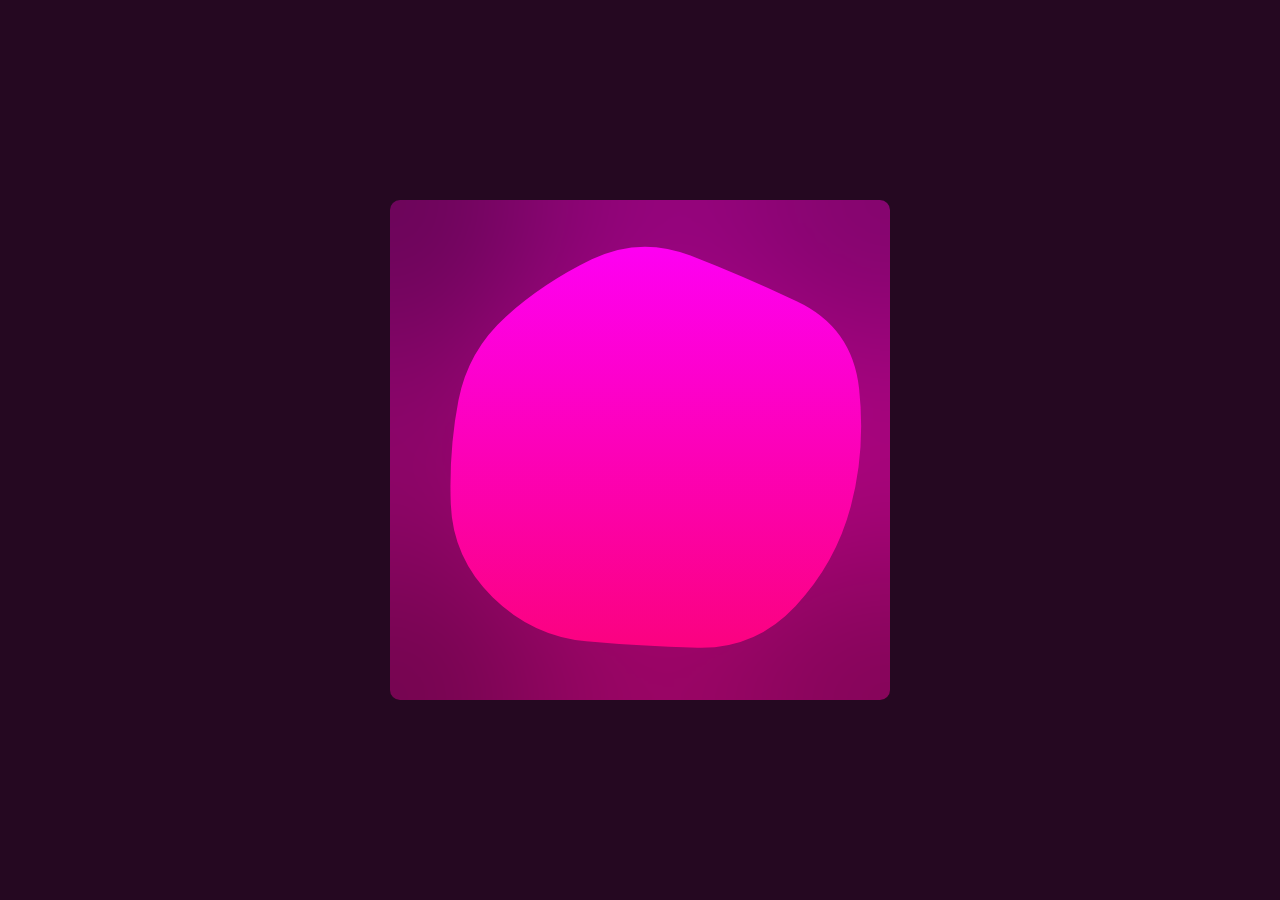
<file: BLOB/index.html>
<!DOCTYPE html>
<html lang="en">
<head>
    <meta charset="UTF-8">
    <meta http-equiv="X-UA-Compatible" content="IE=edge">
    <meta name="viewport" content="width=device-width, initial-scale=1.0">
    <title>Document</title>
    <link rel="stylesheet" href="./style.css">
</head>
<body>
<section>
        <div class="blob">
            <svg viewBox="0 0 500 500" xmlns= "http://www.w3.org/2000/svg" xmlns:xlink="http://www.w3.org/1999/xlink" width="100%" id="blobSvg">
                <defs>
                    
                  <linearGradient id="gradient" x1="0%" y1="0%" x2="0%" y2="100%">
                    <stop offset="0%" style="stop-color: rgb(254, 0, 242);"></stop>
                    <stop offset="100%" style="stop-color: rgb(251, 2, 128);"></stop>
                  </linearGradient>
                </defs>
                <path fill="url(#gradient)">
                    <animate attributeName="d"
                    dur="10000ms"
                    repeatCount="indefinite"
                    values="M457.5,307.5Q449,365,410,412Q371,459,310.5,447Q250,435,199.5,430Q149,425,103.5,393Q58,361,55.5,305.5Q53,250,67,201Q81,152,119.5,121Q158,90,204,53Q250,16,301,44.5Q352,73,409,99Q466,125,466,187.5Q466,250,457.5,307.5Z;
                    
                    M466.5,305Q440,360,397.5,396Q355,432,302.5,449Q250,466,190.5,461Q131,456,101,404.5Q71,353,70,301.5Q69,250,71,199Q73,148,109.5,109Q146,70,198,70.5Q250,71,299.5,75Q349,79,402.5,105Q456,131,474.5,190.5Q493,250,466.5,305Z;
                    
                    M439,297Q413,344,384.5,389Q356,434,303,463.5Q250,493,196.5,464Q143,435,93,402.5Q43,370,26,310Q9,250,34.5,195Q60,140,99,97.5Q138,55,194,53Q250,51,305,55.5Q360,60,389.5,106.5Q419,153,442,201.5Q465,250,439,297Z;

                    M460.5,307Q448,364,404.5,403.5Q361,443,305.5,437.5Q250,432,202,424.5Q154,417,108.5,387.5Q63,358,56,304Q49,250,58,197Q67,144,108,109.5Q149,75,199.5,56.5Q250,38,312.5,36Q375,34,380.5,103Q386,172,429.5,211Q473,250,460.5,307Z;

                    M430,299Q419,348,385,386Q351,424,300.5,425Q250,426,195.5,432.5Q141,439,110,394Q79,349,45,299.5Q11,250,24,188.5Q37,127,81.5,81Q126,35,188,23.5Q250,12,303.5,38Q357,64,401.5,100.5Q446,137,443.5,193.5Q441,250,430,299Z;

                    M457.5,307.5Q449,365,410,412Q371,459,310.5,447Q250,435,199.5,430Q149,425,103.5,393Q58,361,55.5,305.5Q53,250,67,201Q81,152,119.5,121Q158,90,204,53Q250,16,301,44.5Q352,73,409,99Q466,125,466,187.5Q466,250,457.5,307.5Z
                    "
                    >

                    </animate>
                </path>
              </svg>
        </div>
        <div class="blob">
            <svg viewBox="0 0 500 500" xmlns= "http://www.w3.org/2000/svg" xmlns:xlink="http://www.w3.org/1999/xlink" width="100%" id="blobSvg">
                <defs>
                  <linearGradient id="gradient" x1="0%" y1="0%" x2="0%" y2="100%">
                    <stop offset="0%" style="stop-color: rgb(254, 0, 242);"></stop>
                    <stop offset="100%" style="stop-color: rgb(251, 2, 128);"></stop>
                  </linearGradient>
                </defs>
                <path fill="url(#gradient)">
                    <animate attributeName="d"
                    dur="10000ms"
                    repeatCount="indefinite"
                    values="M457.5,307.5Q449,365,410,412Q371,459,310.5,447Q250,435,199.5,430Q149,425,103.5,393Q58,361,55.5,305.5Q53,250,67,201Q81,152,119.5,121Q158,90,204,53Q250,16,301,44.5Q352,73,409,99Q466,125,466,187.5Q466,250,457.5,307.5Z;
                    
                    M466.5,305Q440,360,397.5,396Q355,432,302.5,449Q250,466,190.5,461Q131,456,101,404.5Q71,353,70,301.5Q69,250,71,199Q73,148,109.5,109Q146,70,198,70.5Q250,71,299.5,75Q349,79,402.5,105Q456,131,474.5,190.5Q493,250,466.5,305Z;
                    
                    M439,297Q413,344,384.5,389Q356,434,303,463.5Q250,493,196.5,464Q143,435,93,402.5Q43,370,26,310Q9,250,34.5,195Q60,140,99,97.5Q138,55,194,53Q250,51,305,55.5Q360,60,389.5,106.5Q419,153,442,201.5Q465,250,439,297Z;

                    M460.5,307Q448,364,404.5,403.5Q361,443,305.5,437.5Q250,432,202,424.5Q154,417,108.5,387.5Q63,358,56,304Q49,250,58,197Q67,144,108,109.5Q149,75,199.5,56.5Q250,38,312.5,36Q375,34,380.5,103Q386,172,429.5,211Q473,250,460.5,307Z;

                    M430,299Q419,348,385,386Q351,424,300.5,425Q250,426,195.5,432.5Q141,439,110,394Q79,349,45,299.5Q11,250,24,188.5Q37,127,81.5,81Q126,35,188,23.5Q250,12,303.5,38Q357,64,401.5,100.5Q446,137,443.5,193.5Q441,250,430,299Z;

                    M457.5,307.5Q449,365,410,412Q371,459,310.5,447Q250,435,199.5,430Q149,425,103.5,393Q58,361,55.5,305.5Q53,250,67,201Q81,152,119.5,121Q158,90,204,53Q250,16,301,44.5Q352,73,409,99Q466,125,466,187.5Q466,250,457.5,307.5Z
                    "
                    >

                    </animate>
                </path>
              </svg>
        </div>
    </section>
</body>
</html>
</file>
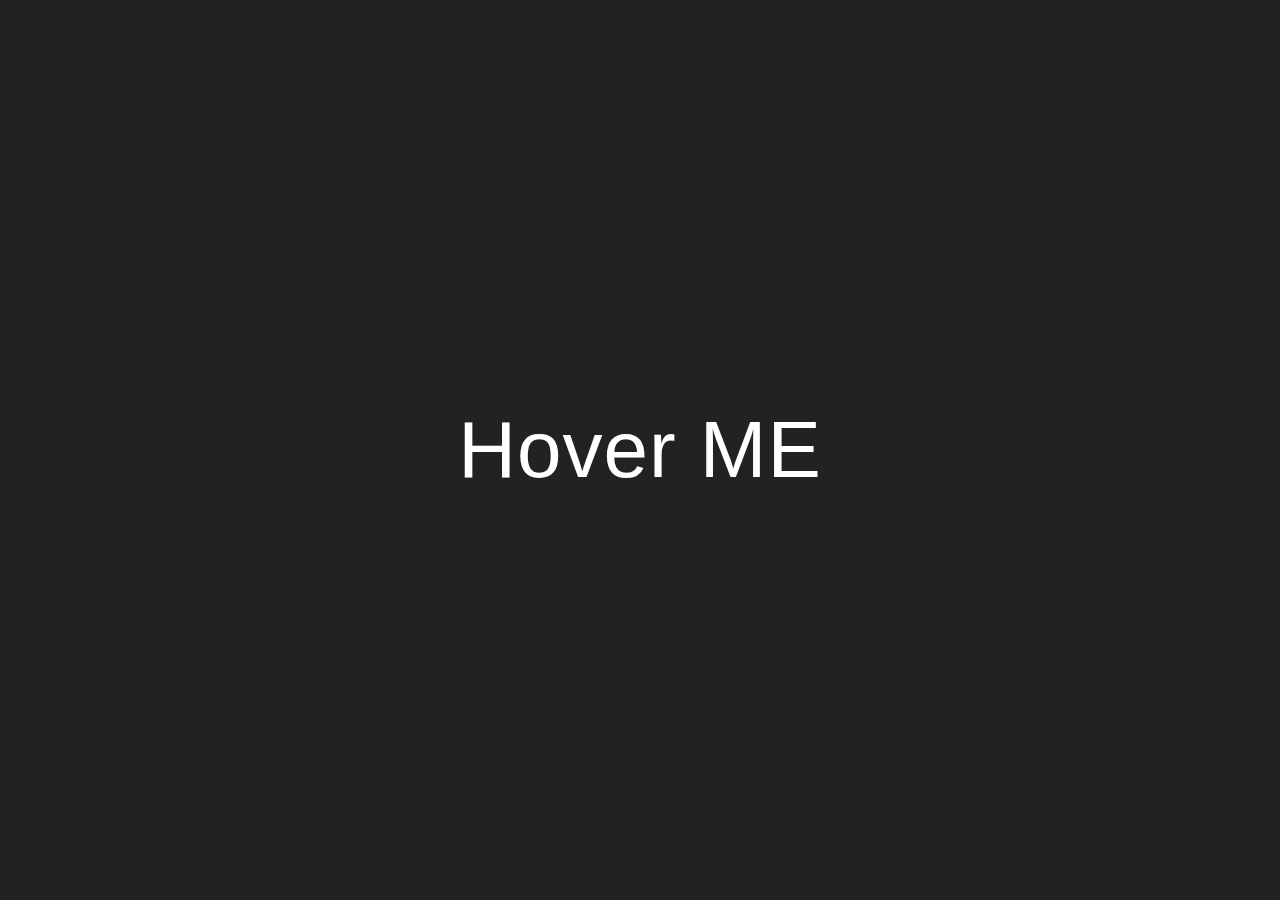
<file: button hover effect/index.html>
<!DOCTYPE html>
<html lang="en">
<head>
    <meta charset="UTF-8">
    <meta http-equiv="X-UA-Compatible" content="IE=edge">
    <meta name="viewport" content="width=device-width, initial-scale=1.0">
    <title>Document</title>
    <link rel="stylesheet" href="style.css">
</head>
<body>
    <a href="#" class="btn"><span>Hover ME</span></a>
    <script >
        const btn = document.querySelector('.btn')
        btn.onmousemove = (e)=>{
            const x = e.pageX - btn.offsetLeft
            const y = e.pageY - btn.offsetTop
        btn.style.setProperty("--x", x + "px")
        btn.style.setProperty("--y", y + "px")
        btn.style.color = "#000"
        }
        btn.onmouseleave = ()=>{
         
        btn.style.color = "#fff"
        }
    </script>
</body>
</html>
</file>
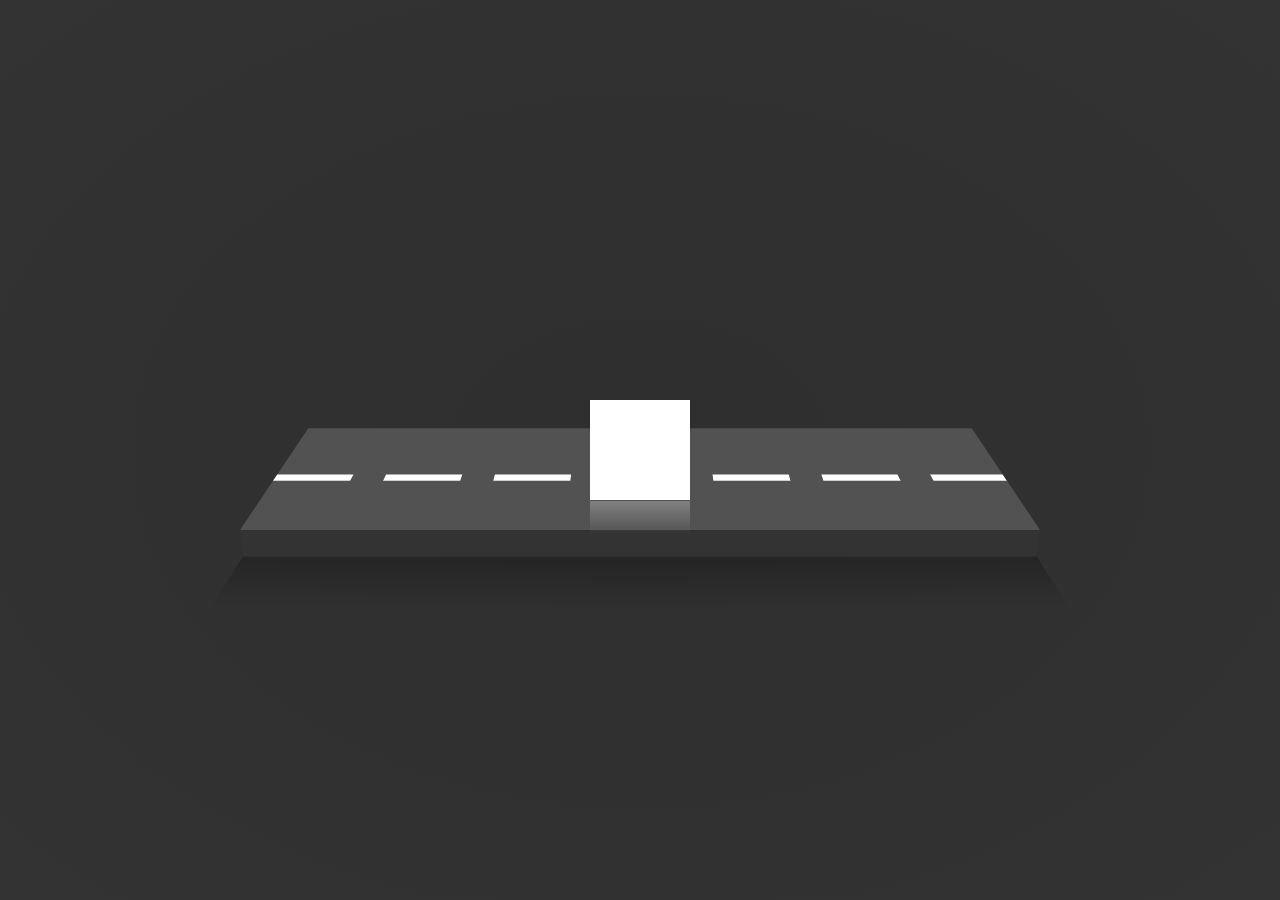
<file: ONTT/index.html>
<!DOCTYPE html>
<html lang="en">
<head>
    <meta charset="UTF-8">
    <meta http-equiv="X-UA-Compatible" content="IE=edge">
    <meta name="viewport" content="width=device-width, initial-scale=1.0">
    <title>Document</title>
    <link rel="stylesheet" href="style.css">    
</head>
<body>
    <div class="container">
        <div class="infinite">
            <div class="shadow"></div>
        </div>
        <div class="box">
            <div class="square">
                
            </div>
        </div>
    </div>
</body>
</html>
</file>
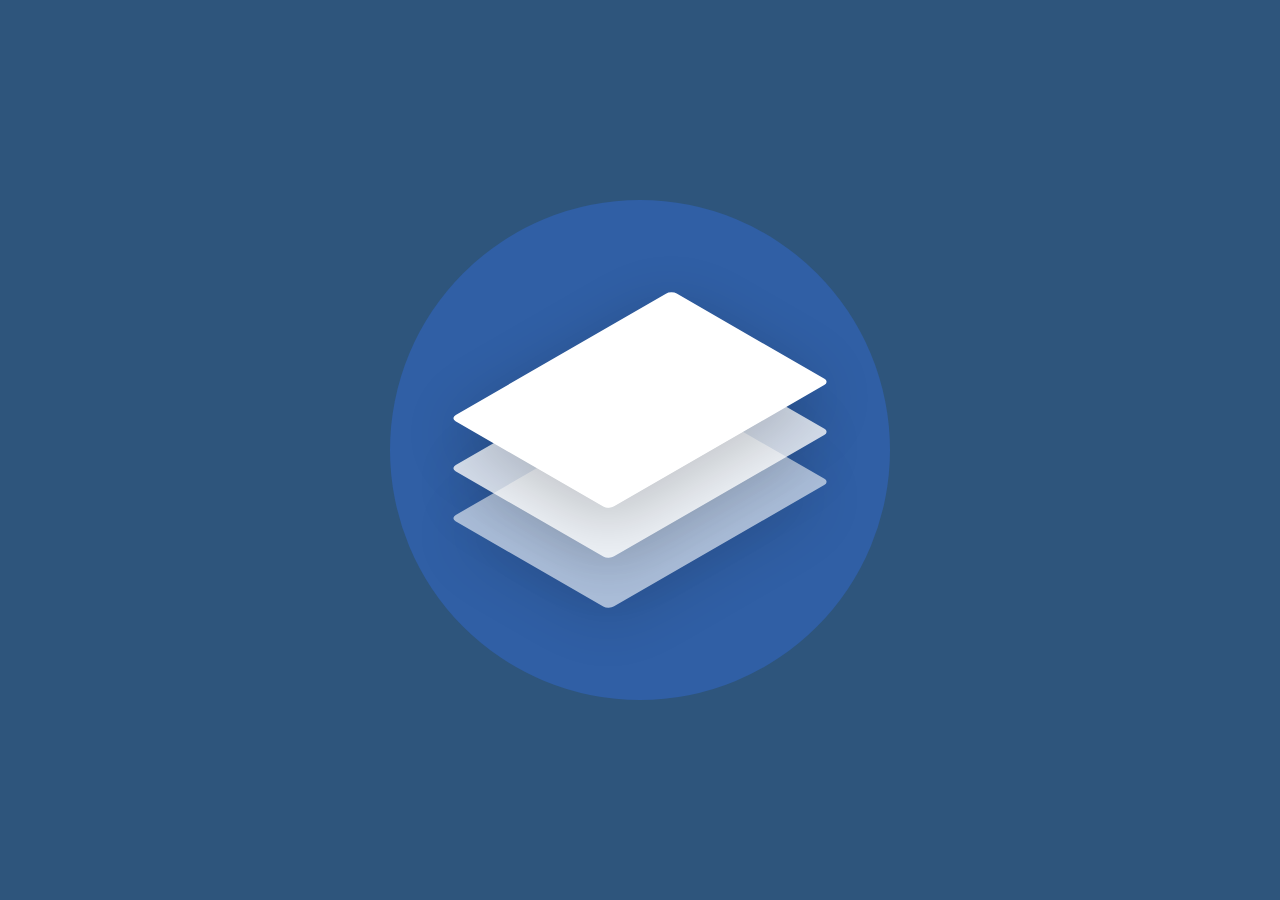
<file: Responsive CSS Stacked Cards Hover Effects/index.html>
<!DOCTYPE html>
<html lang="en">
<head>
    <meta charset="UTF-8">
    <meta http-equiv="X-UA-Compatible" content="IE=edge">
    <meta name="viewport" content="width=device-width, initial-scale=1.0">
    <title>Document</title>
    <link rel="stylesheet" href="style.css">
</head>
<body>
    <div class="container">
        <div class="card" style="--i: -1">
            <div class="content" style="--j: 1">
                <h1>hello world</h1>
                <p>Lorem ipsum dolor sit amet consectetur adipisicing elit. Provident, reprehenderit inventore eaque at, eum quae perspiciatis in quaerat ipsum ducimus nam ullam necessitatibus hic blanditiis molestiae ut amet. Facilis, nisi.</p>
               </div>
        </div>
        <div class="card" style="--i: 0">
            <div class="content" style="--j: 2">
                <h1>hello world</h1>
                <p>Lorem ipsum dolor sit amet consectetur adipisicing elit. Provident, reprehenderit inventore eaque at, eum quae perspiciatis in quaerat ipsum ducimus nam ullam necessitatibus hic blanditiis molestiae ut amet. Facilis, nisi.</p>
               </div>
        </div>
        <div class="card" style="--i: 1">
            <div class="content" style="--j: 3">
                <h1>hello world</h1>
                <p>Lorem ipsum dolor sit amet consectetur adipisicing elit. Provident, reprehenderit inventore eaque at, eum quae perspiciatis in quaerat ipsum ducimus nam ullam necessitatibus hic blanditiis molestiae ut amet. Facilis, nisi.</p>
               </div>
        </div>
    </div>
</body>
</html>
</file>
<file: BLOB/style.css>
*{
    margin: 0;
    padding: 0;
    box-sizing: border-box ;
}

section{
    position: relative;
    display: flex;
    justify-content: center;
    align-items: center;
    min-height: 100vh;
    background-color: #250821;
}
.blob{
    position: absolute;
    width: 500px;
    height: 500px;
    border-radius: 10px;
}
.blob:nth-child(2){
    backdrop-filter: blur(150px) ;
}
</file>
<file: button hover effect/style.css>
* {
  margin: 0;
  padding: 0;
  box-sizing: border-box;
  font-family: sans-serif;
}
body {
  display: flex;
  justify-content: center;
  align-items: center;
  min-height: 100vh;
  background-color: #222;
}
.btn {
  position: relative;
  display: inline-flex;
  padding: 10px 30px;
  
  color: #fff;
  text-decoration: none;
  letter-spacing: 1px;
  overflow: hidden;
}
.btn span {
  z-index: 3;
  position: relative;
  font-size: 5rem;
}
.btn::before {
  content: "";
  position: absolute;
  top: var(--y);
  transform: translate(-50%, -50%);
  left: var(--x);
  width: 0;
  height: 0;
  border-radius: 50%;
  background-color: aqua;
  transition: width 0.2s, height 0.2s, color 0.1s;
}
.btn:hover::before {
  width: 1000px;
  height: 1000px;
}
</file>
<file: ONTT/style.css>
* {
  margin: 0;
  padding: 0;
  box-sizing: border-box;
}
.container {
  display: flex;
  justify-content: center;
  align-items: center;
  min-height: 100vh;
  background: radial-gradient(#2e2e2e, #333);
}
.infinite {
  position: relative;
  width: 800px;
  height: 160px;
  background: #525252;
  transform-origin: bottom;
  transform-style: preserve-3d;

  transform: perspective(500px) rotateX(40deg);
}
.infinite::before {
  content: "";
  position: absolute;
  top: 50%;
  width: 100%;
  left: 0;
  height: 10px;
  background: linear-gradient(
    90deg,
    #fff 0%,
    #fff 70%,
    #525252 70%,
    #525252 100%
  );
  background-size: 120px;
  animation: animateRoad 2s linear infinite;
}
@keyframes animateRoad {
  0% {
    background-position: 0;
  }
  100% {
    background-position: -120px;
  }
}
.infinite::after {
  content: "";
  position: absolute;
  width: 100%;
  height: 30px;
  background: #333;
  bottom: -30px;
  transform-origin: top;
  transform: perspective(500px) rotateX(-25deg);
}
.shadow {
  position: absolute;
  bottom: -93px;
  left: 50%;
  width: 95%;
  transform: translateX(-50%);
  height: 60px;
  background: linear-gradient(rgba(0, 0, 0, 0.25), transparent);
}
.square {
  position: relative;
  width: 100px;
  height: 100px;
  background: #fff;
  animation: animeSq 2s linear infinite;
  transform-origin: bottom right;
}
@keyframes animeSq {
  0% {
    transform: rotate(0deg);
  }
  100% {
    transform: rotate(90deg);
  }
}
@keyframes animeBox {
  0% {
    transform: translateX(0);
  }
  100% {
    transform: translateX(-100px);
  }
}
.box {
  position: absolute;
  width: 100%;
  display: flex;
  animation: animeBox 2s linear infinite;
  align-items: center;
  justify-content: center;
  -webkit-box-reflect: below 1px
    linear-gradient(transparent, transparent, transparent, #0004);
}
</file>
<file: Responsive CSS Stacked Cards Hover Effects/style.css>
*{
    margin: 0;
    padding: 0;
    box-sizing: border-box;
}
body{
    display: flex;
    justify-content: center;
    align-items: center;
    min-height: 100vh;
    background: #2e557c;
    transition: .5s;

}
body::before{
    content: '';
    position: absolute;
    top: 0;
    left: 0%;
    width: 100%;
    height: 100%;
    z-index: -2;
    background-color: #305fa5;
    clip-path: circle(250px at center)
}
.container{
    position: relative;
    width: 1100px;
    height: 400px;
}
.card{
    transition: .5s;
    position: absolute;
    top: calc(50% - 200px);
    left: 50%;
    width: 300px;
    height: 400px;
    justify-content: center;
    align-items: center;
    display: flex;
    background-color: #fff;
    border-radius: 10px;
    transform: translateX(-50%) translateY(calc(50px * var(--i))) rotate(40deg) skew(-20deg, -10deg) scale(.6);
    box-shadow: 25px 25px 100px rgba(0,0,0, .2);
    z-index: calc(-1 * var(--i));
}
.container .card:nth-child(2){
    opacity: 0.8;
}
.container .card:nth-child(3){
    opacity: 0.6;
}
.container:hover .card{
    position: absolute;
    top: 50%;
    left: 50%;
    z-index: 1;
    opacity: 1;
    transform: translateX(calc(-50% + var(--i) * 350px)) translateY(-50%) rotate(0deg) skew(0deg) scale(1);

}
.content{
    opacity: 0;
    transition: .5s;
    
    padding: 5%;
    transform: translateY(50px);
}
.content h1{
    margin-bottom: 10px;
    color: aqua;
}
.container:hover .content{
    opacity: 1;
    transition-delay: calc(var(--j) * .2s)  ;
    transform: translateY(0px);


}
@media(max-width:1000px){
    body::before{
        width: 0;
    }
    .container{
        display: flex;
        justify-content: space-around;
        width: 100vw;
        flex-wrap: wrap;

    }
    .container:hover .card{
        top: 0;
        left: 0;
        /* margin: 100px; */
        position: relative !important;
        transform: translateY(0%) translateX(0) rotate(0) scale(1) skew(0);
    }
    .card{
        opacity: 1 !important;
        top: 0;
        margin: 10px 0;
        left: 0;
        position: relative !important;
        transform: translateY(0) translateX(0) rotate(0) scale(1) skew(0);
    }
    .content{
        opacity: 1;
        transform: translateX(0);
    }
}
@media(max-width: 350px){
    .card{
        font-size: 13px;
        margin: 10px 10px;
        width: 100%;
    }
}
</file>
